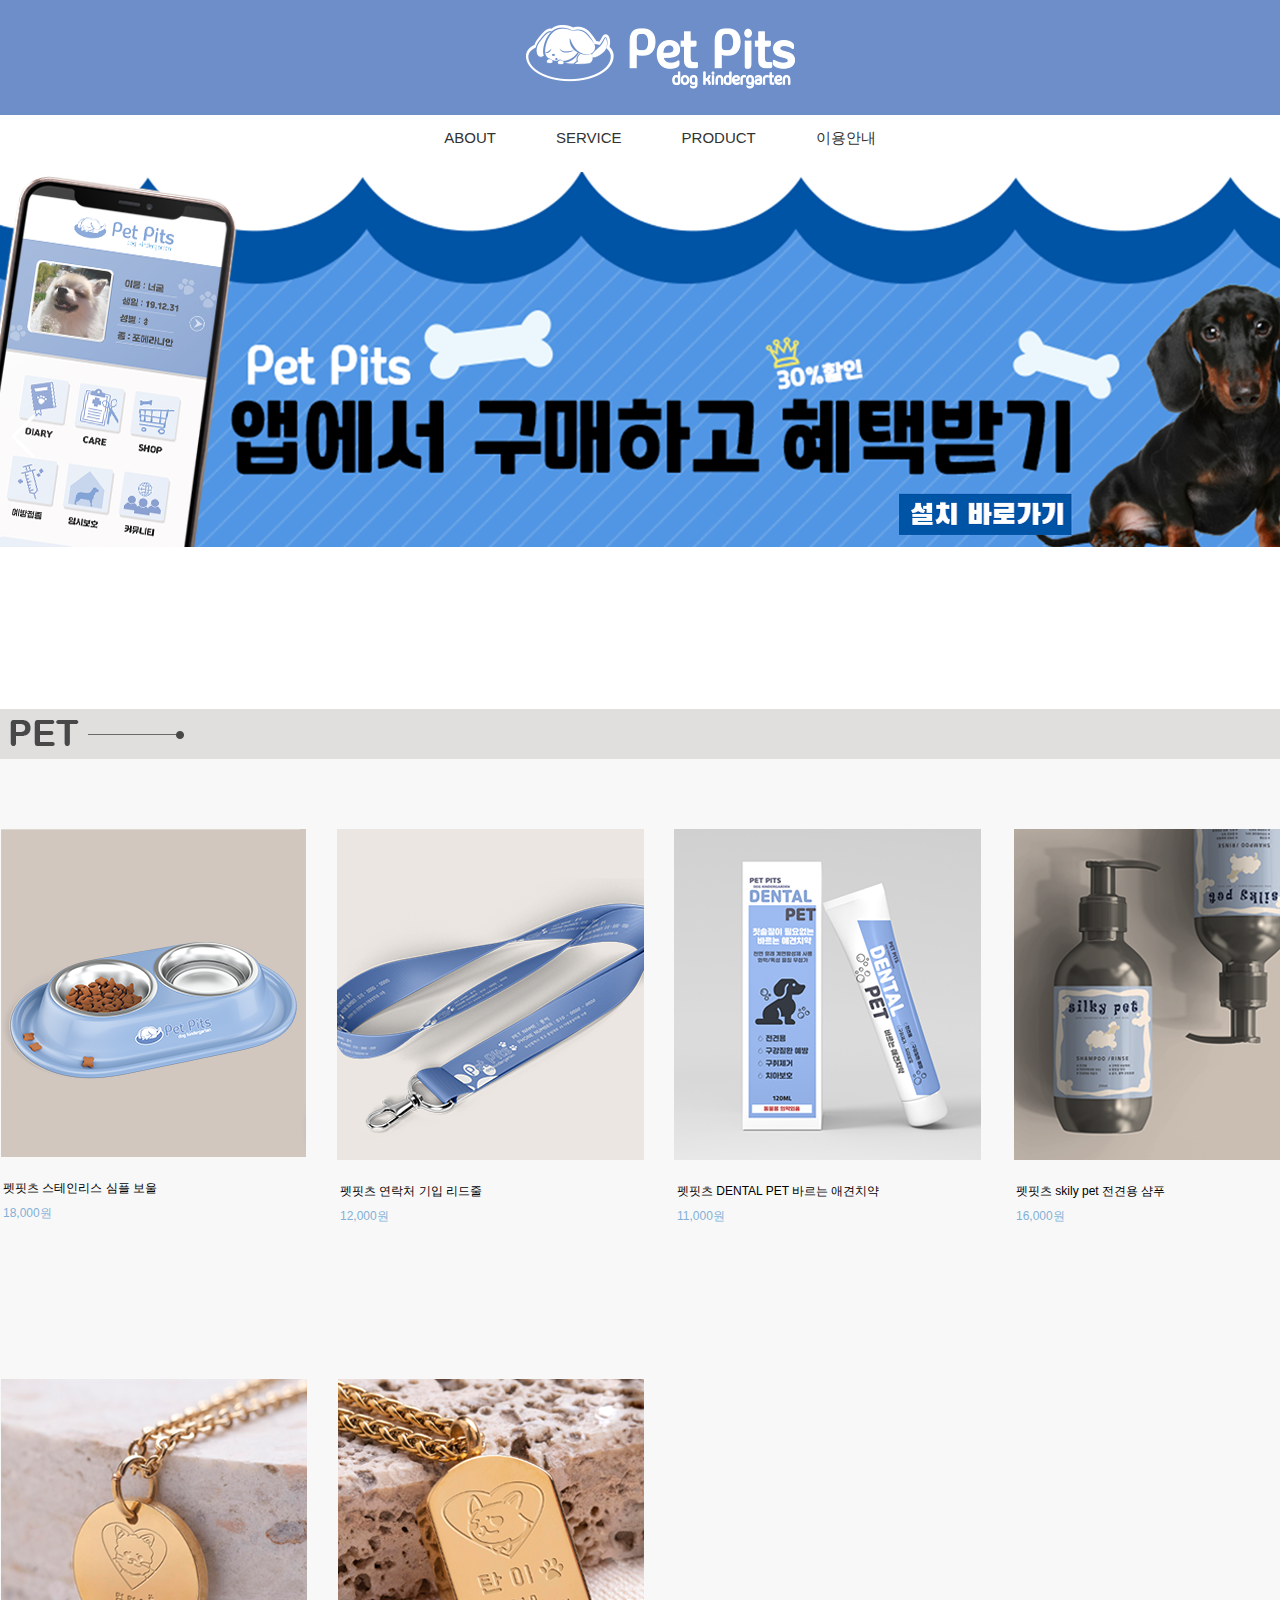
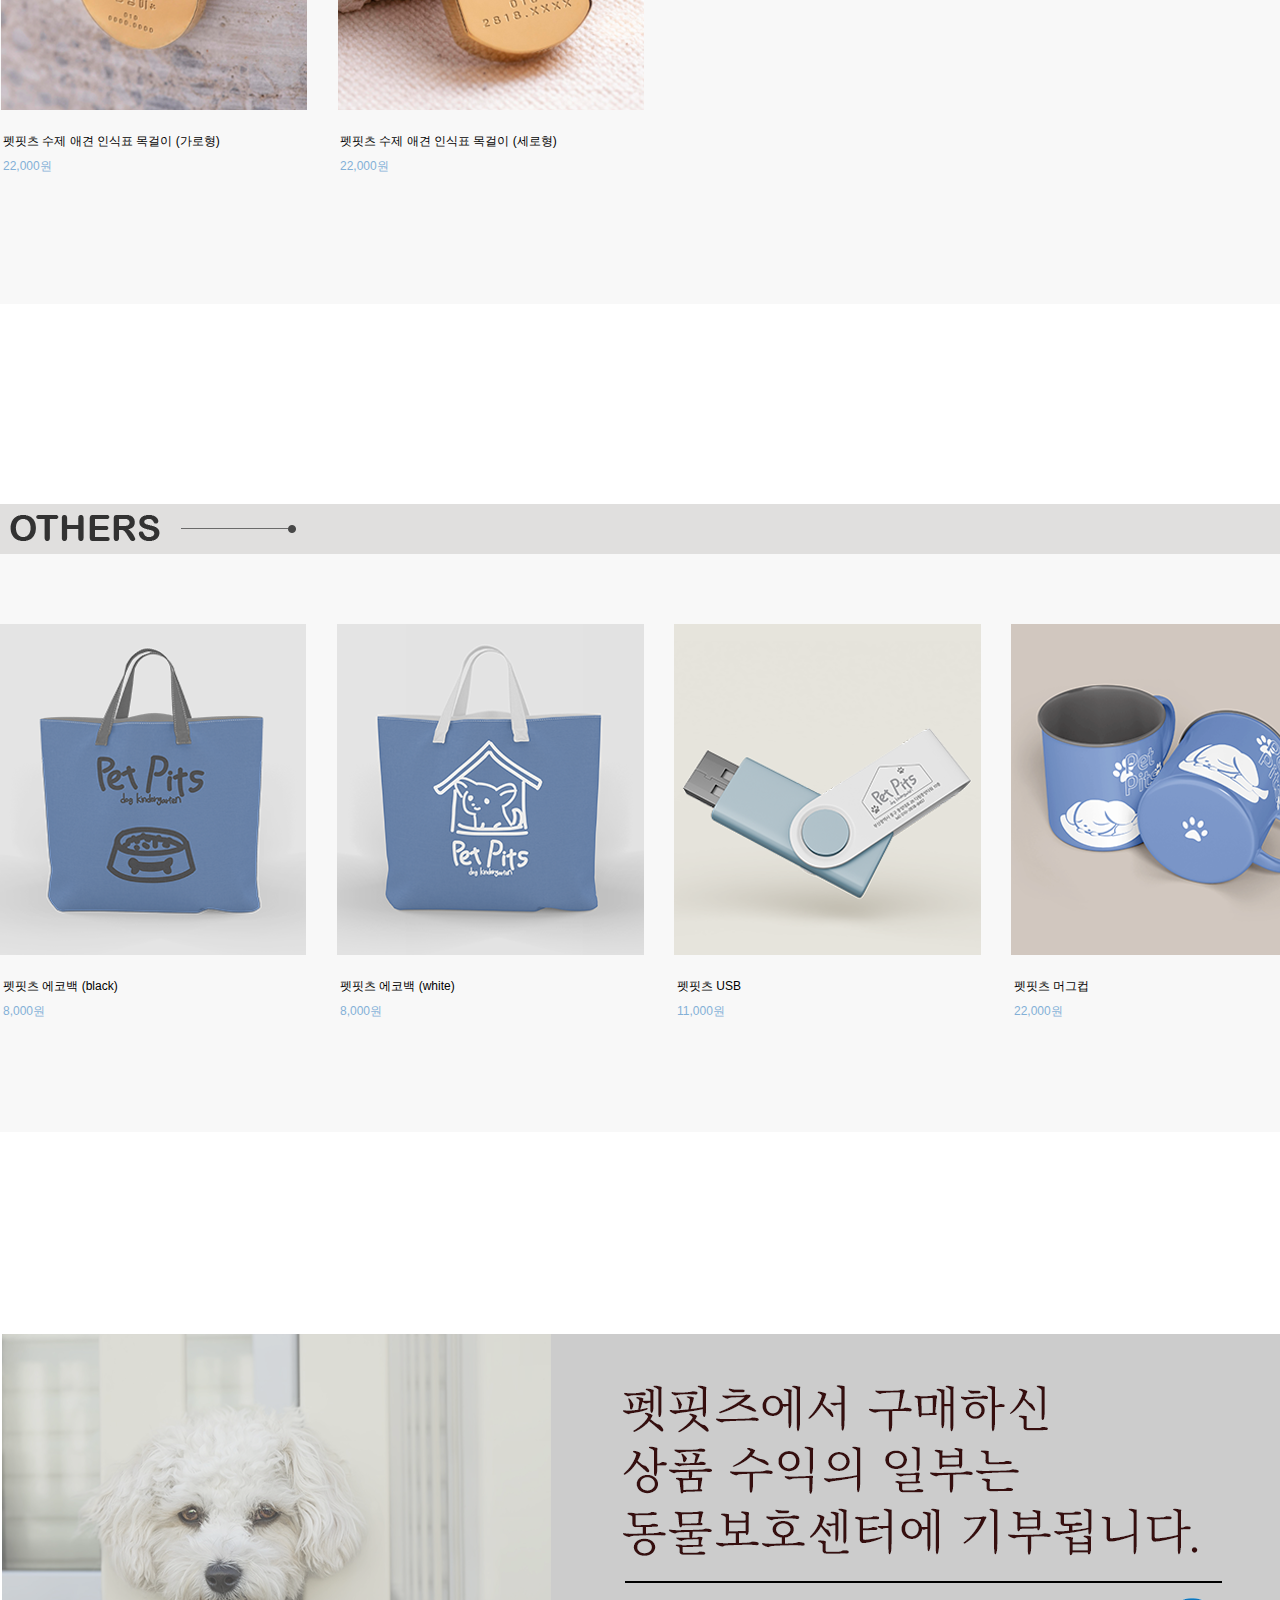
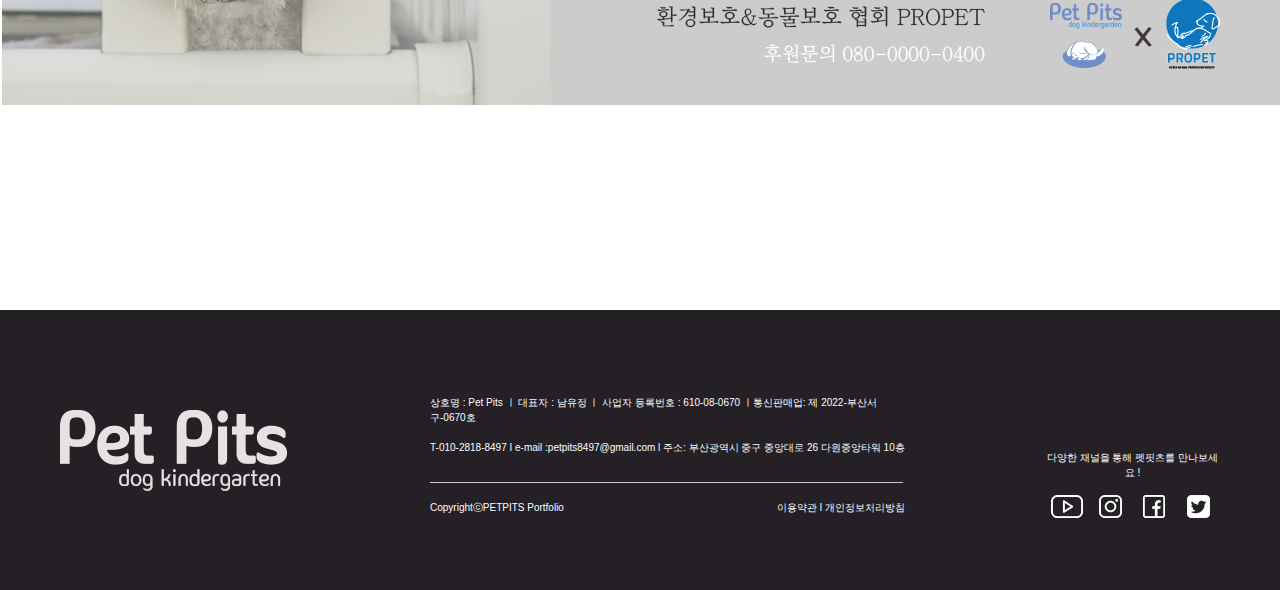
<file: index4.html>
<!DOCTYPE html>
	<head>
		<meta charset="UTF-8">
		<meta http-equiv="X-UA-Compatible" content="IE=edge">
		<meta name="viewport" content="width=1360">

		<link rel="icon" type="image/png" sizes="32x32" href="images/favicon.png">

		<link href="css/style4.css" rel="stylesheet" type="text/css">		

		<!--swiper-->

		<link href="css/slide_autoplay.css" rel="stylesheet" type="text/css">
		<link rel="stylesheet" href="css/swiper.css">

		<script src="js/jquery-3.5.1.min.js"></script>
		<script src="js/swiper.min.js"></script>
		
	</head>
<body>

<div id="header">
    <h1>
      <a href="index.html"><img src="images/logo/mainlogo.png" alt=""></a>
    </h1>
</div> <!--header 닫음-->

<div id="gnb_wrap">
  <ul id="gnb">
     <li><a href="index2.html">ABOUT</a></li>
     <li><a href="index3.html">SERVICE</a></li>
     <li><a href="index4.html">PRODUCT</a></li>
     <li><a href="index5.html">이용안내</a></li>
   </ul> <!--gnb 닫음-->
</div>


<div id="content_wrap">
	<!--배너이미지 2개 슬라이드 되도록
  <div id="banner1">
    <a href="#"><img src="images/banner/pro1.png" alt=""></a>
		<a href="#"><img src="images/banner/pro2.png" alt=""></a> 
  </div>-->

	<div id="banner">
		<!-- Swiper -->
			 <div class="swiper-container">
			 <div class="swiper-wrapper" style="max-width:100%;">
				 <div class="swiper-slide"><a href="#"><img src="images/banner/pro1.png" alt=""></a></div>
				 <div class="swiper-slide"><a href="#"><img src="images/banner/pro2.png" alt=""></a></div>
			 </div>
			 <!-- 화살표 버튼 -->
			 <div class="swiper-button-next"></div>
			 <div class="swiper-button-prev"></div>
			 <!-- 블릿 버튼 -->


			<script>
			var swiper = new Swiper('.swiper-container', {
			 autoplay: {
			 delay: 2500,//슬라이드 넘어가는 시간
			 disableOnInteraction: false,
			 },
			 loop: true,//슬라이드 무한반복
			 navigation: {//화살표 버튼
			 nextEl: '.swiper-button-next',
			 prevEl: '.swiper-button-prev',
			 },
			 pagination: {//블릿 버튼
			 el: '.swiper-pagination',
			 clickable: true,
			 },
		 });
		 </script>
 </div><!--main_banner e-->

<!--1-->
 <div id="box1">
  <div id="pet_logo">
    <img src="images/logo/ppet.png" alt="">
  </div>
	

	<div id="pro_wrap">
		<ul class="product">	
			<li><a href="javascript:return false;"><img src="images/product/01_bowl.png" alt=""></a><p class="pr">
				펫핏츠 스테인리스 심플 보울<br><span class="span1">18,000원</span>
			</p></li>
			<li><a href="javascript:return false;"><img src="images/product/02_neck.png" alt=""></a><p class="pr">
				펫핏츠 연락처 기입 리드줄 <br><span class="span1">12,000원</span>
			</p></li>
			<li><a href="javascript:return false;"><img src="images/product/03_tooth.png" alt=""></a><p class="pr">
				펫핏츠 DENTAL PET  바르는 애견치약<br><span class="span1">11,000원</span>
			</p></li>
			<li><a href="javascript:return false;"><img src="images/product/04_shampoo.png" alt=""></a><p class="pr">
				펫핏츠 skily pet 전견용 샴푸<br><span class="span1">16,000원</span>
			</p></li>
		</ul>


		<ul class="product2">	
			<li><a href="javascript:return false;"><img src="images/product/05_jw.png" alt=""></a><p class="pr">
				펫핏츠 수제 애견 인식표 목걸이 (가로형)<br><span class="span1">22,000원</span>
			</p></li>
			<li><a href="javascript:return false;"><img src="images/product/06_jr.png" alt=""></a><p class="pr">
				펫핏츠 수제 애견 인식표 목걸이 (세로형)<br><span class="span1">22,000원</span>
			</p></li>
		</ul>
	</div><!--pro_wrap닫-->
</div><!--box닫-->


<!--2-->
<div id="box1">
	<div id="others_logo">
    <img src="images/logo/others.png" alt="">
  </div>

	<div id="oth_wrap">
		<ul class="product3">	
			<li><a href="javascript:return false;"><img src="images/product/07_eco1.png" alt=""></a><p class="pr">
				펫핏츠 에코백 (black)<br><span class="span1">8,000원</span>
			</p></li>
			<li><a href="javascript:return false;"><img src="images/product/08_eco2.png" alt=""></a><p class="pr">
				펫핏츠 에코백 (white)<br><span class="span1">8,000원</span>
			</p></li>
			<li><a href="javascript:return false;"><img src="images/product/09_usb.png" alt=""></a><p class="pr">
				펫핏츠 USB<br><span class="span1">11,000원</span>
			</p></li>
			<li><a href="javascript:return false;"><img src="images/product/10_mug.png" alt=""></a><p class="pr">
				펫핏츠 머그컵<br><span class="span1">22,000원</span>
			</p></li>
		</ul>
		</div><!--oth_wrap닫음-->

</div><!--box닫-->


	<div id="banner_boho">
	<a href="javascript:return false;"><img src="images/banner/pprotect.png"></a>
	</div>

</div> <!--contentwrap닫음-->
</div>
<!--후터염-->
<div id="footer_wrap">
	<div id="footer">
		<p class="footerin">상호명 : Pet Pits ㅣ  대표자 : 남유정 ㅣ 사업자 등록번호 : 610-08-0670 ㅣ통신판매업: 제 2022-부산서구-0670호
			<br><br>T-010-2818-8497 I e-mail :petpits8497@gmail.com  l  주소: 부산광역시 중구 중앙대로 26 다원중앙타워 10층
		 	<br><br>_____________________________________________________________________________________
		 	<br><br><span class="span2">CopyrightⓒPETPITS Portfolio</span>
			 <span class="span3">이용약관  I  개인정보처리방침</span>   </p>

		<div id="icons_wrap">
			<ul class="icons">
		</p>다양한 채널을 통해 펫핏츠를 만나보세요 !</p><br>
			<li><a href="javascript:return false;"><img src="images/icon/f_ytb.png" alt=""></a></li>
			<li><a href="javascript:return false;"><img src="images/icon/f_insta.png" alt=""></a></li>
			<li><a href="javascript:return false;"><img src="images/icon/f_facebook.png" alt=""></a></li>
			<li><a href="javascript:return false;"><img src="images/icon/f_twitter.png" alt=""></a></li>
		</ul>	
		
		</div>
</div>
</div><!--후터닫-->




</body>
</html>
</file>
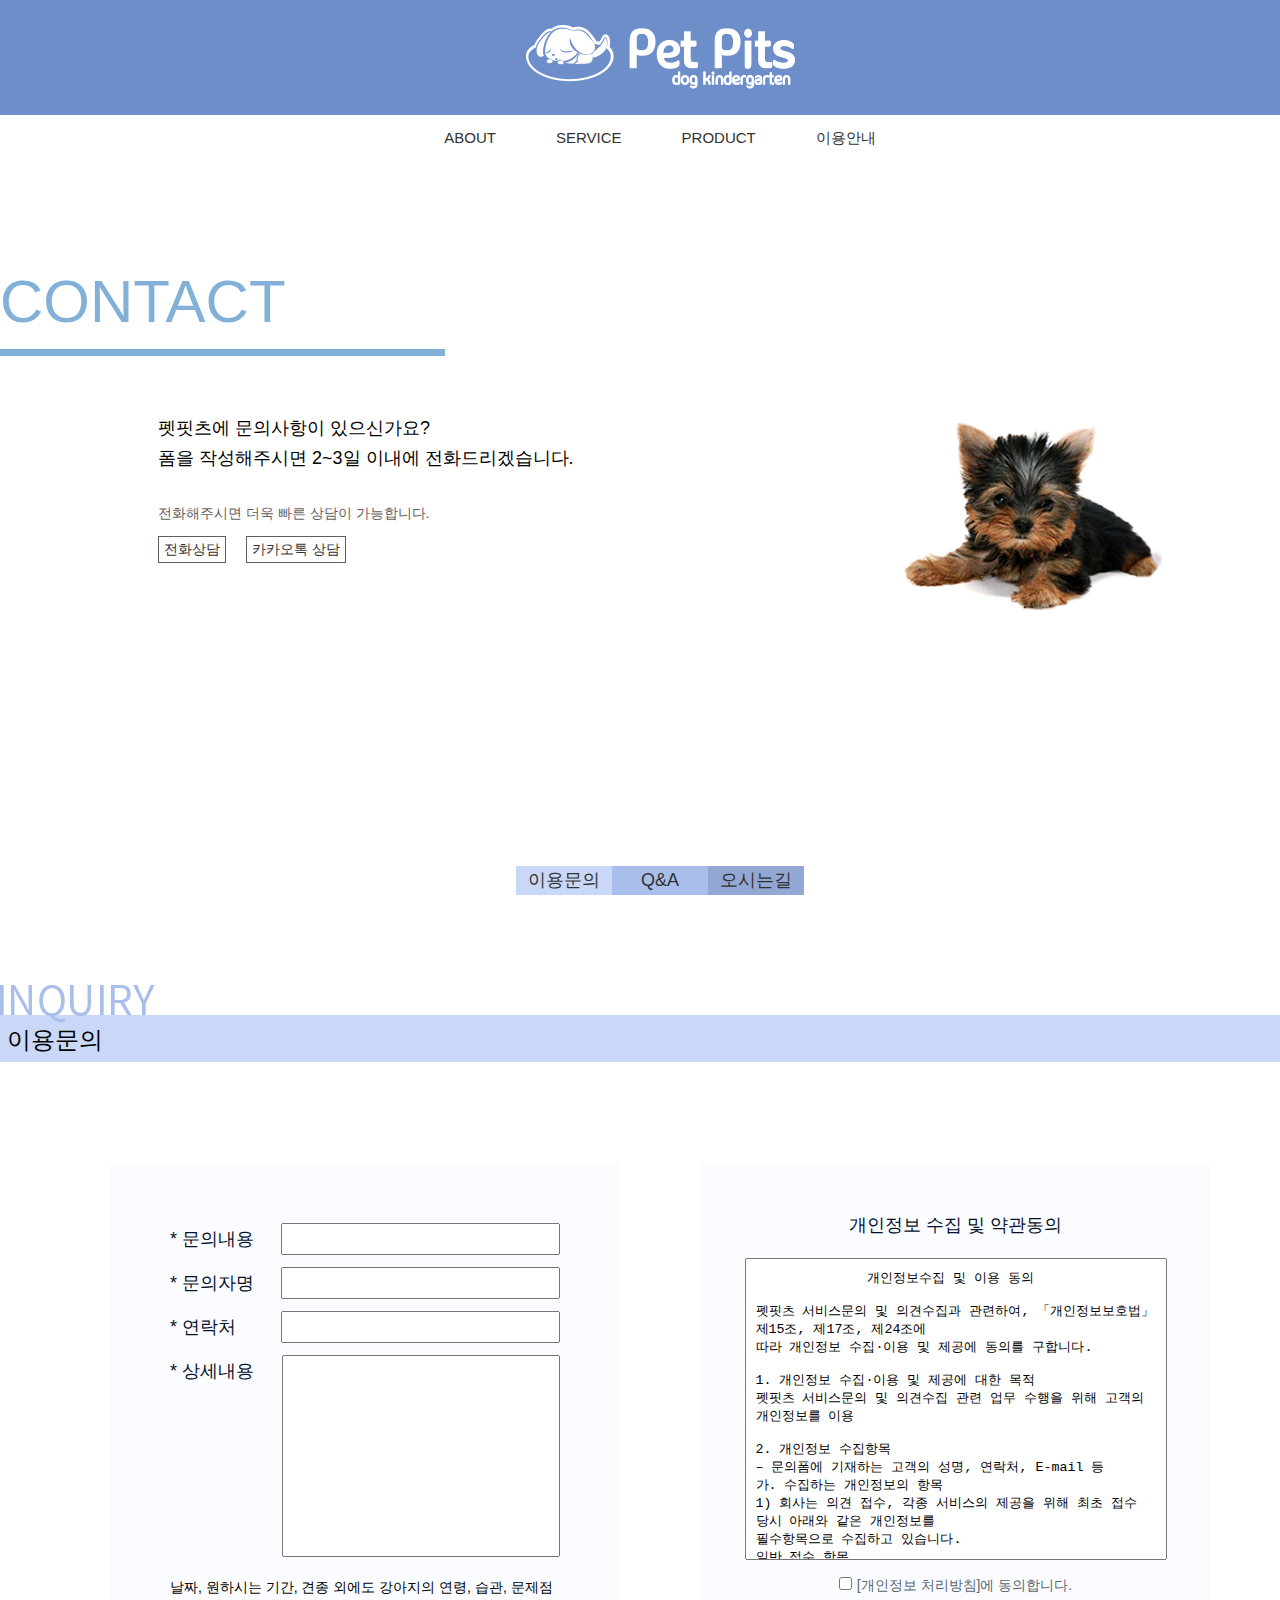
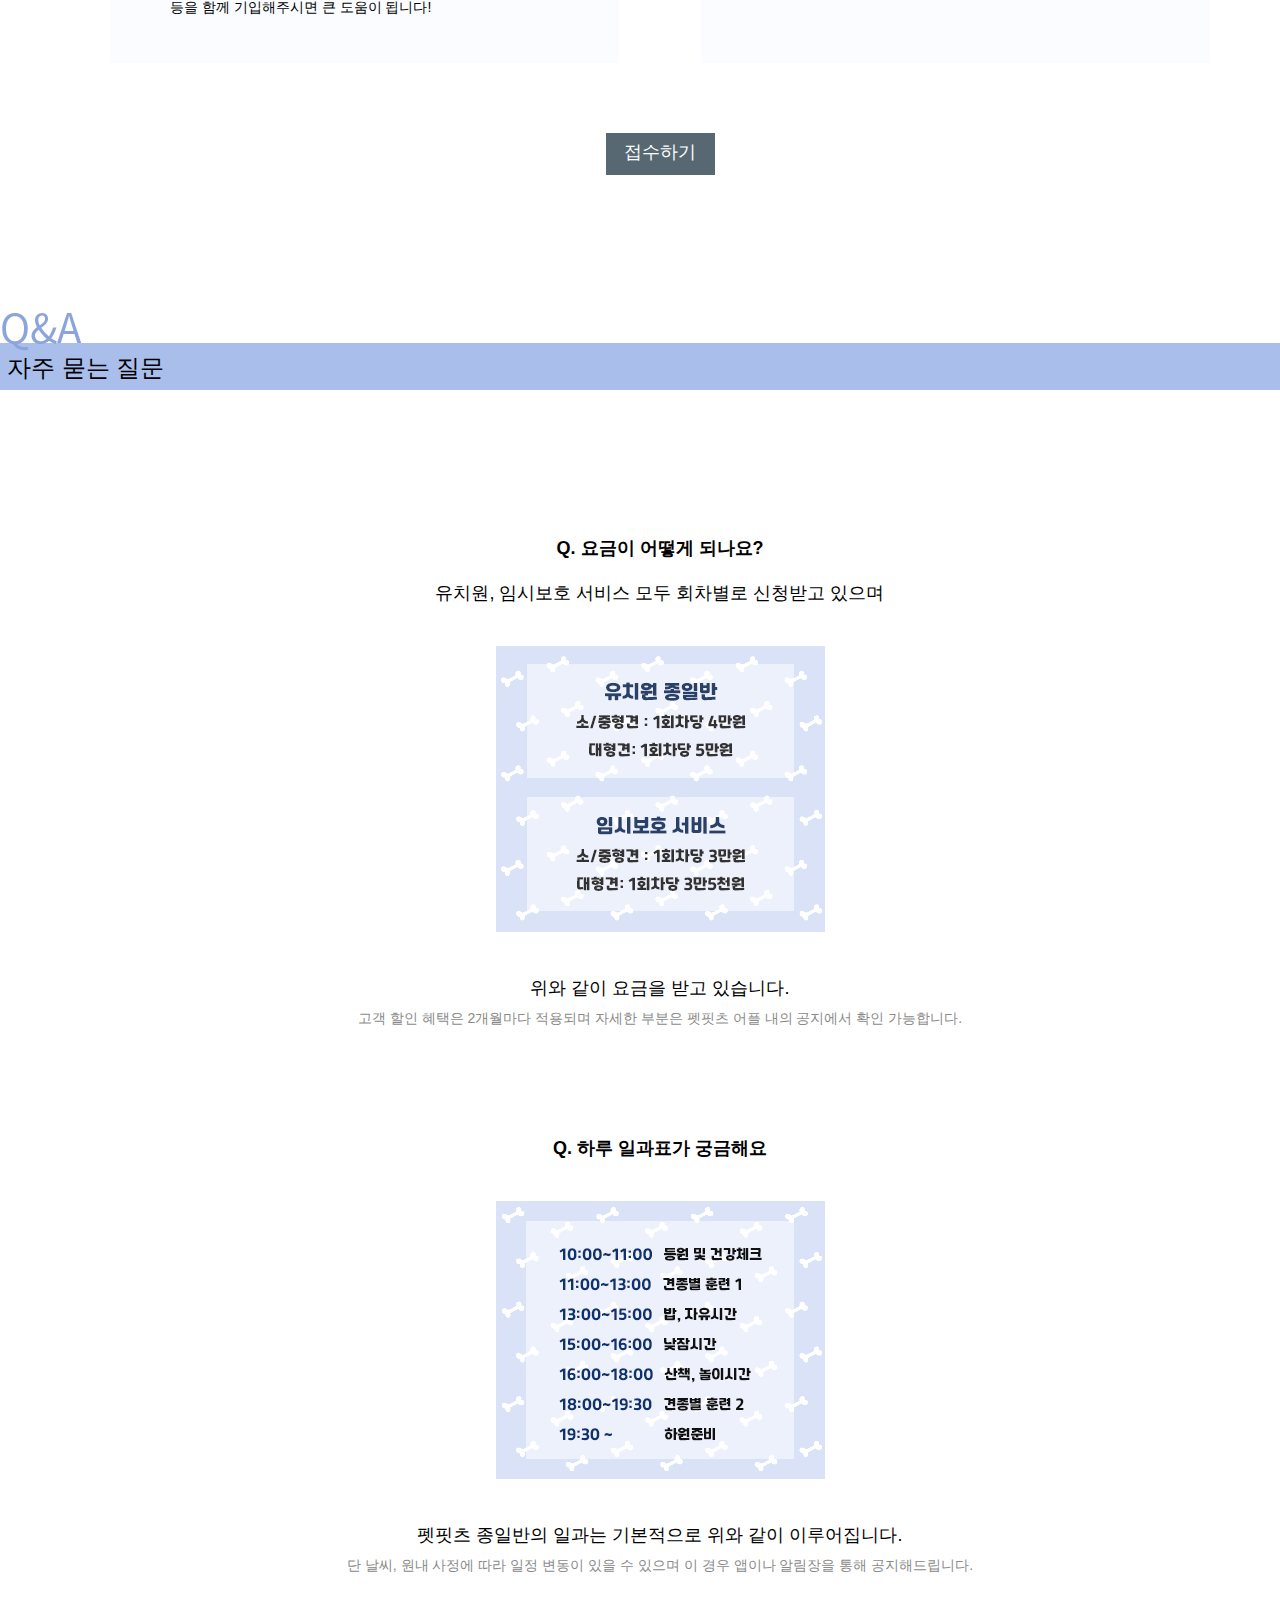
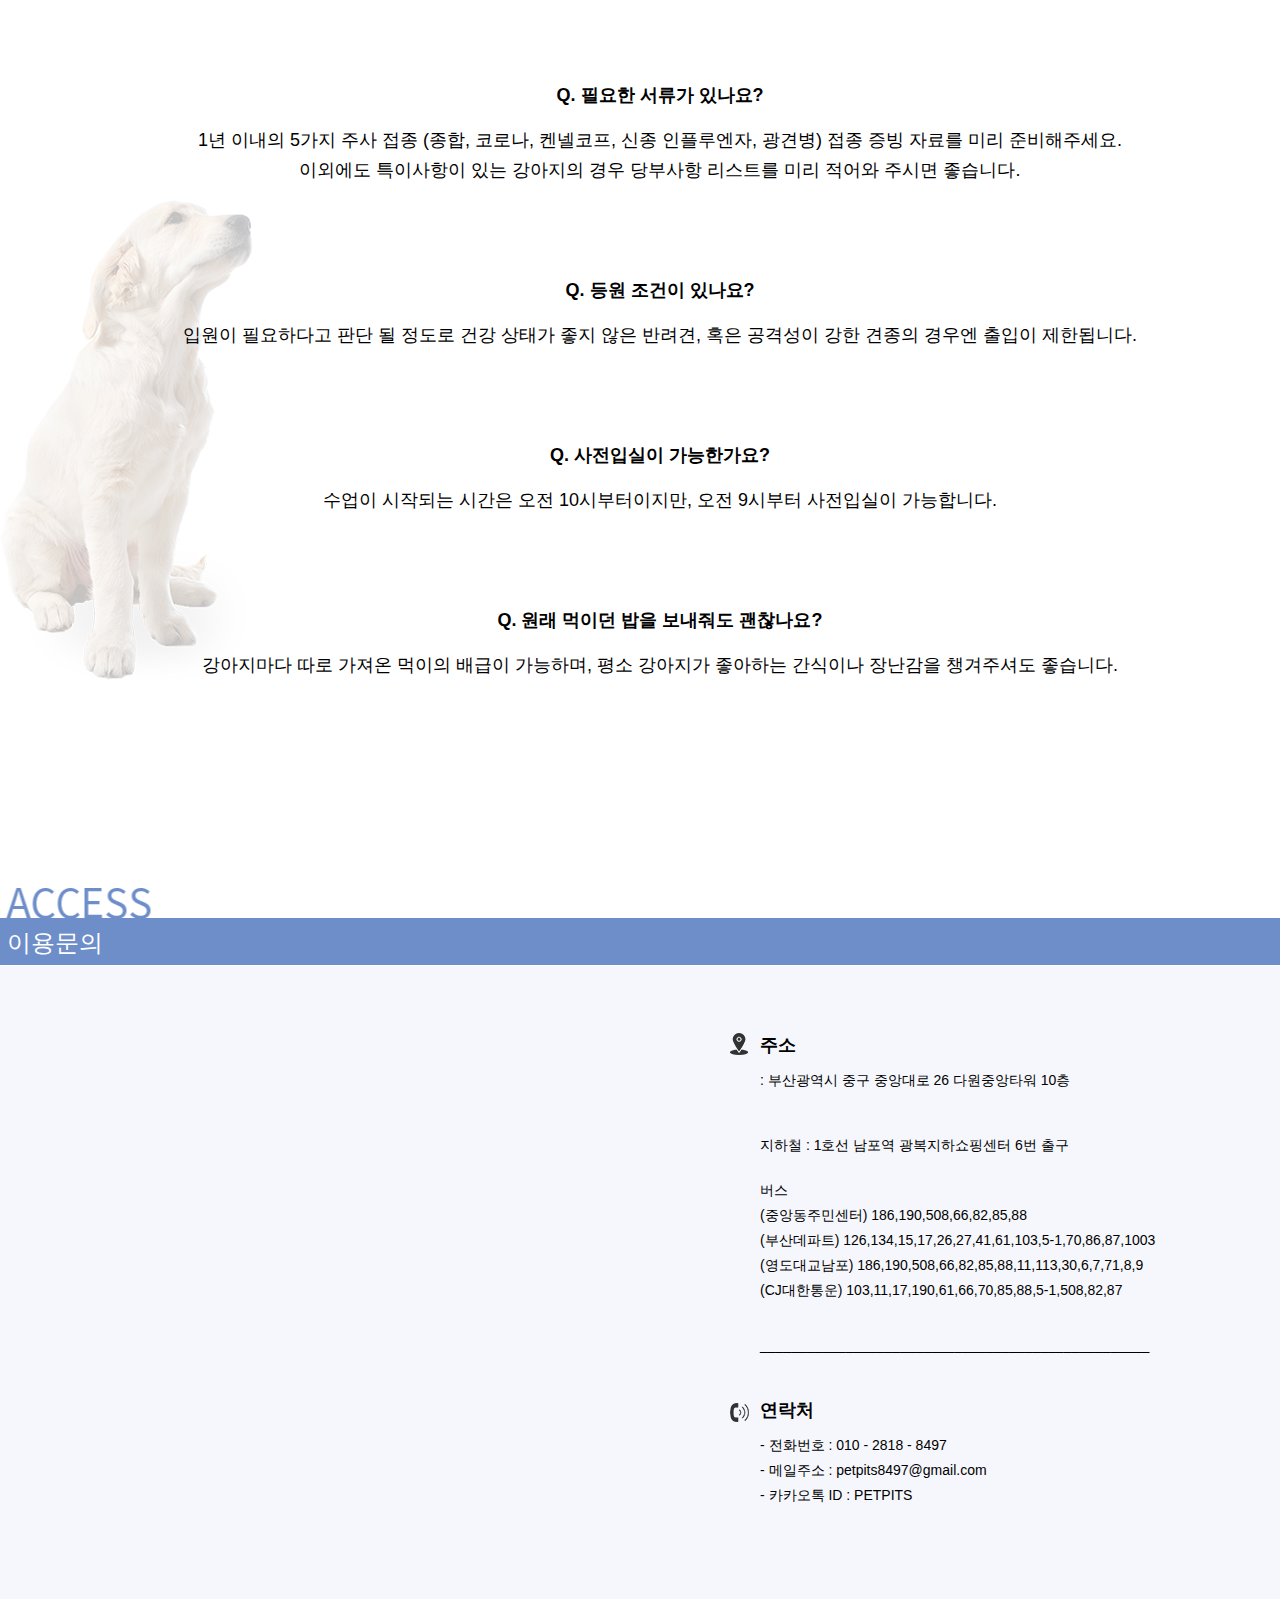
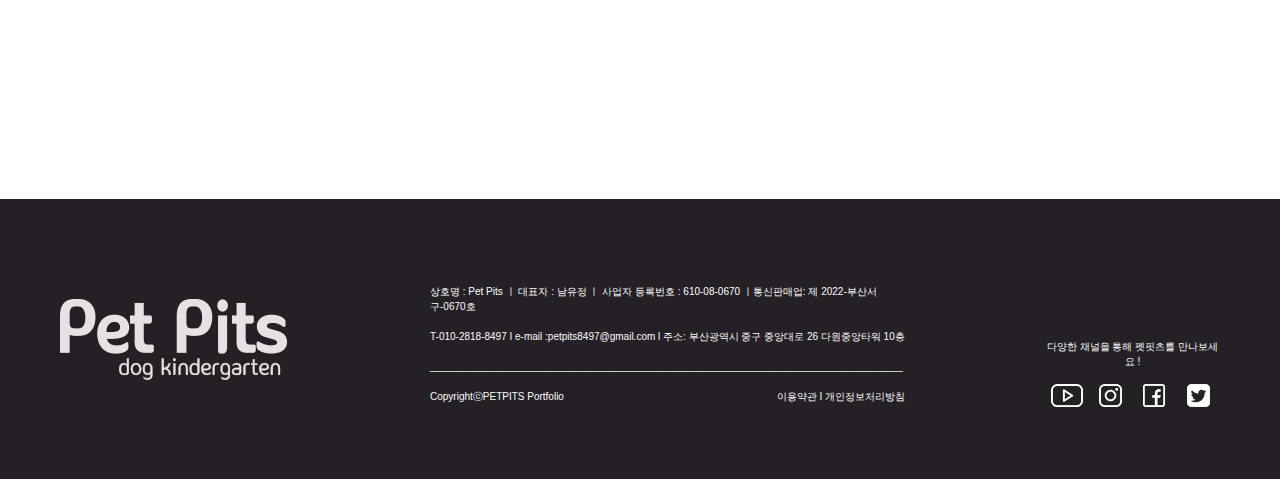
<file: index5.html>
<!DOCTYPE html>
	<head>
		<meta charset="UTF-8">
		<meta http-equiv="X-UA-Compatible" content="IE=edge">
		<meta name="viewport" content="width=1360">

		<link rel="icon" type="image/png" sizes="32x32" href="images/favicon.png">

		<link href="css/style5.css" rel="stylesheet" type="text/css">		
	
	</head>
<body>

<div id="header">
    <h1>
      <a href="index.html"><img src="images/logo/mainlogo.png" alt=""></a>
    </h1>
</div> <!--header 닫음-->

<div id="gnb_wrap">
  <ul id="gnb">
     <li><a href="index2.html">ABOUT</a></li>
     <li><a href="index3.html">SERVICE</a></li>
     <li><a href="index4.html">PRODUCT</a></li>
     <li><a href="index5.html">이용안내</a></li>
   </ul> <!--gnb 닫음-->
</div>


<div id="content_wrap">
  
  <div class="contact">
    <p>CONTACT</p>
  </div>

  <div id="callwrap">

    <div class="call">
      <p class="callimg"></p>
      <p class="sp0">펫핏츠에 문의사항이 있으신가요?</p><br><br>
      <p class="sp0">폼을 작성해주시면  2~3일 이내에 전화드리겠습니다.</p>
   </div>

  <div id="call2">전화해주시면 더욱 빠른 상담이 가능합니다.<br></br>
    <p class="sp1"><a href="javascript:return false;">전화상담</a></p>
    <p class="sp2"><a href="javascript:return false;">카카오톡 상담</a></p>
  </div>    
<div class="imgbox">
</div>

  </div><!--callwrap닫-->



  <div id="three_menu">
  <ul class="th">
   <li><a href="index5.html#inq">이용문의</a></li>
   <li><a href="index5.html#qna">Q&A</a></li>
   <li><a href="index5.html#inm">오시는길</a></li>
  </ul>
  </div>

<div id="inq_wrap"><!--1-->
  <div id="inq">
    <p class="side">이용문의</p>
  </div>

  <div id="box_wrap">

<div class="box1">
      <form>
        <p class="s1"><span>* 문의내용 </span><input type="text" ></p>
        <p class="s1"><span>* 문의자명 </span><input type="text"></p>
        <p class="s1"><span>* 연락처 </span> <input type="text"></p>
        <p class="s1"><span>* 상세내용 </span> <textarea rows="10"></textarea></p></p>
        <p class="sm">날짜, 원하시는 기간, 견종 외에도 강아지의 연령, 습관,
          문제점 등을 함께 기입해주시면 큰 도움이 됩니다!</p>
          
    </div>

    <div class="box2">
      <form>
        <p class="sm2">개인정보 수집 및 약관동의</p>
        <p class="gain"><textarea>
              개인정보수집 및 이용 동의

펫핏츠 서비스문의 및 의견수집과 관련하여, 「개인정보보호법」제15조, 제17조, 제24조에
따라 개인정보 수집·이용 및 제공에 동의를 구합니다.

1. 개인정보 수집·이용 및 제공에 대한 목적
펫핏츠 서비스문의 및 의견수집 관련 업무 수행을 위해 고객의 개인정보를 이용

2. 개인정보 수집항목
– 문의폼에 기재하는 고객의 성명, 연락처, E-mail 등
가. 수집하는 개인정보의 항목
1) 회사는 의견 접수, 각종 서비스의 제공을 위해 최초 접수 당시 아래와 같은 개인정보를 
필수항목으로 수집하고 있습니다.
일반 접수 항목
– 신원 정보: 성명, 이메일 주소, 휴대폰번호 등
(2) 서비스 이용과정이나 사업처리 과정에서 해당 이용자에 한해 아래와 같은 정보들이 
자동으로 생성되어 수집될 수 있습니다
온라인 접수 서비스
– IP Address, 쿠키, 방문 일시, 서비스 이용 기록, 불량 이용 기록
나. 개인정보 수집방법
회사는 다음과 같은 방법으로 개인정보를 수집합니다.
– 펫핏츠 홈페이지 서비스, 전화, contact 페이지, 이메일, 카카오톡

3. 개인정보의 보유 및 이용, 제공기간
– 본 동의서가 작성된 때로부터 접수기간, 접수정보 보유기간 5년까지
– 본 동의서가 작성된 때로부터 처리 및 보유기간 5년 경과까지

4. 동의 거부권 및 거부에 따른 불이익
– 개인정보를 수집․이용에 대한 동의를 거부할 수 있음
        </textarea></p>
        <p><br><input type="checkbox"> <span class="small1">[개인정보 처리방침]에 동의합니다.</span>
        <p>
    </div>
 
  </div>

  <div class="button"><a href="javascript:return false;"><p>접수하기</p></a></div>

</div><!--inq_wrap닫-->



<div id="qna_wrap"><!--2-->
  <div id="qna">
    <p class="side">자주 묻는 질문</p>
  </div>

  <div class="qnaside">
    <p><span class="bold">Q. 요금이 어떻게 되나요?</p></span>
    <br><br><p>유치원, 임시보호 서비스 모두 회차별로 신청받고 있으며</p>
    <img src="images/image/card1.png" alt="card">
  </div> 

  <div class="qnaside2">
   <p>위와 같이 요금을 받고 있습니다.</p>
    <p><span class="small">고객 할인 혜택은 2개월마다 적용되며 자세한 부분은 펫핏츠 어플 내의 공지에서 확인 가능합니다.</span></p>
  </div>
  
  <div class="qnaside">
    <p><span class="bold">Q. 하루 일과표가 궁금해요</p></span>
    <img src="images/image/card2.png" alt="card">
  </div> 

  <div class="qnaside2">
    <p>펫핏츠 종일반의 일과는 기본적으로 위와 같이 이루어집니다.</p>
     <p><span class="small">단 날씨, 원내 사정에 따라 일정 변동이 있을 수 있으며 이 경우 앱이나 알림장을 통해 공지해드립니다. 
    </span></p>
   </div>



   <div class="asked">
    <p><span class="bold">Q. 필요한 서류가 있나요?</p></span>
    <p class="ask">1년 이내의 5가지 주사 접종 (종합, 코로나, 켄넬코프, 신종 인플루엔자, 광견병) 접종 증빙 자료를 미리 준비해주세요.</p>
    <p>이외에도 특이사항이 있는 강아지의 경우 당부사항 리스트를 미리 적어와 주시면 좋습니다.</p>
  </div> 

  <div class="asked">
    <p><span class="bold">Q. 등원 조건이 있나요?</p></span>
    <p class="ask">입원이 필요하다고 판단 될 정도로 건강 상태가 좋지 않은 반려견, 혹은 공격성이 강한 견종의 경우엔 출입이 제한됩니다.</p>
  </div> 

  <div class="asked">
    <p><span class="bold">Q. 사전입실이 가능한가요?</p></span>
    <p class="ask">수업이 시작되는 시간은 오전 10시부터이지만, 오전 9시부터 사전입실이 가능합니다.</p>
  </div> 


  <div class="asked">
    <p><span class="bold">Q. 원래 먹이던 밥을 보내줘도 괜찮나요?</p></span>
    <p class="ask">강아지마다 따로 가져온 먹이의 배급이 가능하며, 평소 강아지가 좋아하는 간식이나 장난감을 챙겨주셔도 좋습니다.</p>
  </div> 


 </div><!--qna_wrap닫-->
</div><!--contentwrap닫-->


<div id="map_top"><!--3-->
  <div id="inm">
    <p class="side2">이용문의</p>
  </div>
</div>

  <div id="map_wrap">
    <div class="map">
      <iframe src="https://www.google.com/maps/embed?pb=!1m23!1m12!1m3!1d13056.945342146222!2d129.02815199133866!3d35.10080906318675!2m3!1f0!2f0!3f0!3m2!1i1024!2i768!4f13.1!4m8!3e6!4m0!4m5!1s0x3568e90af8798c73%3A0x4e3015aa23966ba!2z64KY656Y65SU7J6Q7J247ZWZ7JuQ!3m2!1d35.0998661!2d129.0369073!5e0!3m2!1sko!2skr!4v1645580579466!5m2!1sko!2skr" width="590" height="530" style="border:0;" allowfullscreen="" loading="lazy"></iframe>
    </div>

    <div class="text_wrap">
      <div class="text">
        <p>주소</p>
        <p> : 부산광역시 중구 중앙대로 26 다원중앙타워 10층</p>
        <p>지하철 : 1호선 남포역 광복지하쇼핑센터 6번 출구</p>
        <p>버스</p>
        <p>(중앙동주민센터) 186,190,508,66,82,85,88</p>
        <p>(부산데파트) 126,134,15,17,26,27,41,61,103,5-1,70,86,87,1003</p>
        <p>(영도대교남포) 186,190,508,66,82,85,88,11,113,30,6,7,71,8,9</p>
        <p>(CJ대한통운) 103,11,17,190,61,66,70,85,88,5-1,508,82,87</p>
        <p class="line">__________________________________________________</p>
      </div>
      <div class="text2_wrap">
      <div class="text2">
        <p>연락처</p>
        <p>- 전화번호 : 010 - 2818 - 8497</p>
        <p>- 메일주소 : petpits8497@gmail.com</p>
        <p>- 카카오톡 ID : PETPITS</p>
      </div>
      </div>
    </div>

  </div>

<!--후터염-->
<div id="footer_wrap">
	<div id="footer">
		<p class="footerin">상호명 : Pet Pits ㅣ  대표자 : 남유정 ㅣ 사업자 등록번호 : 610-08-0670 ㅣ통신판매업: 제 2022-부산서구-0670호
			<br><br>T-010-2818-8497 I e-mail :petpits8497@gmail.com  l  주소: 부산광역시 중구 중앙대로 26 다원중앙타워 10층
		 	<br><br>_____________________________________________________________________________________
		 	<br><br><span class="span2">CopyrightⓒPETPITS Portfolio</span>
			 <span class="span3">이용약관  I  개인정보처리방침</span>   </p>

		<div id="icons_wrap">
			<ul class="icons">
		</p>다양한 채널을 통해 펫핏츠를 만나보세요 !</p><br>
			<li><a href="javascript:return false;"><img src="images/icon/f_ytb.png" alt=""></a></li>
			<li><a href="javascript:return false;"><img src="images/icon/f_insta.png" alt=""></a></li>
			<li><a href="javascript:return false;"><img src="images/icon/f_facebook.png" alt=""></a></li>
			<li><a href="javascript:return false;"><img src="images/icon/f_twitter.png" alt=""></a></li>
		</ul>	
		
		</div>
</div>
</div><!--후터닫-->






</body>
</html>
</file>
<file: css/style4.css>
*{margin:0;padding:0;}
a{text-decoration:none;color:#000;}
ul,ol{list-style:none;}
body{
font-family: 'Noto Sans KR', sans-serif;
	font-size:12px;
	line-height:15px;
	min-width: 1320px;
}
/*header*/

#header{

	margin:auto;
	height: 115px;
	background:#6e8ec9;
	text-align: center;
}

#header h1{
	padding-top: 25px;
	
}

#gnb_wrap{
	text-align: center;

}

#gnb{
	height: 45px;
	display: inline-block;

	
}

#gnb li{
	padding-top: 15px;
	float: left;

}

#gnb li a{
	display: block;
	font-size: 15px;
	padding: 0 30px;
	color: #323232;
}

#gnb li a:hover{
	color: #aab5ca;
}

/*헤더끝*/


/*전체감쌈*/
#content_wrap{
  width: 1320px;
  margin: 0 auto;
  text-align: center;
}

#banner1{
  padding-bottom: 175px;
	width: 1320px;
	height: 300px;
	margin: 0 auto;
	position: relative;
	overflow: hidden;
}




/*1*/
#pet_logo{
 background-color: #e0dfde; 
 width: 1320px;
 height: 50px;
}

#pet_logo img{
  float: left;
  padding-top: 11px;
	padding-left: 10px;

}

#pro_wrap{
  background-color:#f8f8f8;
  height: 1035px;
  width: 1320px;
	margin: 0 auto;
	padding-bottom: 110px;
	text-align: center;
}


.product{
	width:1320px;
	padding-top: 70px;
	height: 550px;
}

.product li{
  width: 307px;
	float: left;
  height: 382px;
  text-align: center;
	margin-right: 30px;
}

.product li:nth-child(4){
margin-right: 0px;
float: right;
}
.product li p{
  text-align: left;
 }


.span1{
    color: #83b0d7;
    display: block;/*수정추가*/
    margin-top : 10px;
  }
  

  
.product li a{
	padding-top: 20px;
	
		}


.product2 li{
		width: 307px;
		float: left;
		height: 382px;
		text-align: center;
		margin-right: 30px;
		}

.product2 li p{
text-align: left;
		 }		

#box1{
	padding-bottom: 200px;
}

.product p{
	padding-top: 20px;
}

.product2 p{
	padding-top: 20px;
}

.product3 p{
	padding-top: 20px;
}

/*2*/
		#others_logo {
			background-color: #e0dfde; 
			width: 1320px;
			height: 50px;
		 }

		 #others_logo img{
			float: left;
			padding-top: 11px;
			padding-left: 10px;
		}

#oth_wrap{
		background-color:#f8f8f8;
		height: 578px;
		width: 1320px;
		margin: 0 auto;
		text-align: center;
	}

	.product3{
		width:1320px;
		padding-top: 70px;
	}

.product3 li{
  width: 307px;
	float: left;
  height: 382px;
  text-align: left;
	margin-right: 30px;
  }


.product3 li:nth-child(4){
margin-right: 0px;
}
  

.pr{
	padding-left: 3px;
}
		 
#banner_boho{
	padding-bottom: 200px;
}	

/*footer*/
#footer_wrap{
	margin:0 auto;
	width: 100%;
	height: 280px;
	background-color: #242025;
	color: #fdfdfd;
	font-size: 10px;
	}
	
	#footer{
	width: 1320px;
	height: 280px;
	margin: 0 auto;
	background-image:url(../images/logo/footerlogo.png);
	background-repeat: no-repeat;
	background-position: left 60px center;
	}
	
	.footerin{
	padding-top: 85px;
	width: 475px;
	float: left;
	margin-left: 430px;
	}
	
	.span2{
		float: left;
	}
	
	.span3{
	float: right;
	}
	
	
	#icons_wrap{
	
		width: 175px;
		height: 60px;
		float: right;
		padding-top: 140px ;
		padding-right: 100px;
		text-align: center;
	
	}
	
	
	.icons{
		text-align: center;
		width: 175px;
	}
	
	.icons li{
		
		float: left;
		width: 25%;
		height: 30px;
		margin: 0 auto;
		
	}
</file>
<file: css/style5.css>
*{margin:0;padding:0;}
a{text-decoration:none;color:#323232;}
ul,ol{list-style:none;}
body{
font-family: 'Noto Sans KR', sans-serif;
	font-size:12px;
	line-height:15px;
	min-width: 1320px;
}
/*header*/

#header{

	margin:auto;
	height: 115px;
	background:#6e8ec9;
	text-align: center;
}

#header h1{
	padding-top: 25px;
	
}

#gnb_wrap{
	text-align: center;

}

#gnb{
	height: 45px;
	display: inline-block;

	
}

#gnb li{
	padding-top: 15px;
	float: left;

}

#gnb li a{
	display: block;
	font-size: 15px;
	padding: 0 30px;
	color: #323232;
}

#gnb li a:hover{
	color: #aab5ca;
}

/*헤더끝*/


/*전체감쌈*/
#content_wrap{
  width: 1320px;
  margin: 0 auto;
  text-align: center;
  padding-top: 130px;
}


.contact{
	text-align: left;
	font-size: 60px;
	color: #83b0d7;
	border-bottom: #83b0d7;
	width: 445px;
	height: 55px;
	border-bottom: 7px solid #83b0d7;
	margin-bottom: 65px;
}


#callwrap{
	width:1004px;
	height: 190px;
	margin: 0 auto;
	margin-bottom: 250px;
}

#call{
	width: 1000px;
	height: 300px;
}

.callimg{
	background-image: url(../images/image/seatdog.png);
	background-position: right top;
	background-repeat: no-repeat;
	width: 258px;
	height: 239px;
	float: right;
}

.sp0{
	float: left;
	font-size: 18px;
	width: 500px;
	text-align: left;
}


#call2{
	margin-top: 40px;
	font-size: 14px;
	float: left;
	color: #645e64;
}


#call2 p{
	float: left;
}

.sp1{
	border: 1px solid #645e64;
	padding: 5px;
	margin-right: 20px;
}

.sp2{
	border: 1px solid #645e64;
	padding: 5px;
}

.sp1 a:hover{
color: #6e8ec9;
}

.sp2 a:hover{
	color: rgb(54, 9, 48);
	}

.sp1:hover{
	border: 1px solid #ffffff;
	padding: 5px;
	
	background-color: #d9e5f0;
}

.sp2:hover{
	border: 1px solid #ffffff;
	padding: 5px;
	
	background-color: #FFEB34;
}

.box{
	padding-top: 20px;
}


#three_menu{
  text-align: center;
  width: 288px;
  height: 24px;
  margin: 0 auto;
	padding-bottom: 100px;
}


.th li:nth-child(1) a{
  background-color: #cad8f7;
}

.th li:nth-child(2) a{
  background-color: #aabeeb;
}

.th li:nth-child(3) a{
  background-color: #93a7d5;
}

.th li{

  padding-top: 5px;
  float: left;
  width: 96px;
  font-size: 18px;

}

.th li a{
display: block;
padding: 7px 0 7px 0;
}

#inq{

	background-image: url(../images/banner/inq.png);
	background-position: center;
	background-repeat: no-repeat;
	height: 78px;
	margin-bottom: 100px;

}

.side{
	padding-top: 47px;
	padding-left: 7px;
	font-size: 24px;
	text-align: left;
}

/*폼*/
#box_wrap{
	width: 1100px;
	height: 500px;
	margin: 0 auto;
	margin-bottom: 70px;
}


.form input[type="button"]{/*input속성값꾸미기*/
	cursor: pointer;/*a태그사용한것처럼 
	마우스 커서에 손모양이 보이게 설정한다.*/
}

.box1{
float: left;
width:509px;
height:500px;
background-color: #fbfcff;
}

.box2{
	float: right;
	width:509px;
	height:500px;
	background-color: #fbfcff;
	}

.box2 textarea{
	padding: 10px;
	width: 400px;
	height: 280px;
	box-sizing: boredr-box;
	resize: none;
	}
	
.sm2{
	padding-bottom: 15px;
}	
	.box1 p.s1{
		color: #04102b;
		font-size: 18px;
		overflow: hidden;
	}

	.box2 p{
		color: #04102b;
		font-size: 18px;
	
	}

.box2 form{
	text-align: left;
}

.small1{
	font-size: 14px;
	color: #586873;
}

.box1 form{
	width: 390px;
	text-align: left;
	padding-left: 60px;
	padding-top: 60px;
}

.box1 form input{
display: block;
width: 275px;
height: 18px;
float: right;
padding-bottom: 10px;
}

.box1 form p span{
	margin-top: 9px;
	display: block;
	width: 90px;
	padding-bottom: 20px;
	float: left;
}


.box1 form textarea{
	float: right;
	width: 276px;
	height: 200px;
	display: block;
	resize: none;
}

.gain{
	font-size: 10px;
	padding-top: 10px;
}
	

#inq_wrap{
	padding-bottom: 138px;
	font-size: 18px;
}

.button{
	height: 42px;
	width: 109px;
	background-color: #586873;
	margin: 0 auto;

}

.button p{
	text-align: center;
	font-size: 18px;
	padding-top: 12px;
	color: #ffffff;
}

.sm{
	font-size: 14px;
	clear: both;
	line-height: 20px;
	padding-top: 20px;

}

.sm2{
	font-size: 14px;
	display: block;
	margin-top: 55px;
}

#qna_wrap{
background-image: url(../images/image/dogup.png);
background-repeat: no-repeat;
background-position: bottom 90px left;
}

#qna{

	background-image: url(../images/banner/qna.png);
	background-position: center;
	background-repeat: no-repeat;
	height: 78px;
	margin-bottom: 150px;
}




.qnaside p{
	font-size: 18px;
}

.qnaside2 p{
	font-size: 18px;
	padding-bottom: 15px;
}

.qnaside img{
padding: 45px;
}

.bold{
	font-weight: bold;
}


.small{
	display: block;
	font-size: 14px;
	color: #8a8a8a;
	padding-bottom: 100px;
}

.ask{
	padding-top: 15px;
}
.asked{
padding-bottom: 90px;
}
.asked p{
	font-size: 18px;
	padding-bottom: 15px;
}


/*지도*/
#map_top{
	width: 1320px;
	margin: 0 auto;
	background-image: url(../images/banner/map.png);
	background-position: center;
	background-repeat: no-repeat;
	height: 78px;
	margin-top: 110px;
	

}


.side2{
	padding-top: 47px;
	padding-left: 7px;
	font-size: 24px;
	text-align: left;
	color: rgb(255, 255, 255);
}

#map_wrap{
	width: 1320px;
	height: 633px;
	background-color: #f6f7fc;
	margin: 0 auto;
	margin-bottom: 200px;
}

.map{
	width: 133px;
	height: 135;
	margin: 50px;
	float: left ;
}

.text_wrap{
	width: 600px;
	height: 500px;

	float: right;
	background-image: url(../images/icon/juso.png);
	background-repeat: no-repeat;
	background-position: left 10px top 67px;
}

.text p{
	font-size: 14px;
	padding-bottom: 10px;
	padding-left: 40px;
}
.text p:nth-child(1){
	padding-top: 72px;
	padding-bottom: 20px;
	font-size: 18px;
	font-weight: bold;
}

.text p:nth-child(2){
	padding-bottom: 50px;
}

.text p:nth-child(3){
	padding-bottom: 30px;
}

.text p:nth-child(4){
	padding-bottom: 10px;
	style: border-bottom: 1px
}

.line{
	padding: 30px 0;
	font-weight bold;
}

.text2_wrap{
	width: 600px;
	height: 500px;
	float: right;
	background-image: url(../images/icon/junhwa.png);
	background-repeat: no-repeat;
	background-position: left 10px top 40px;
}

.text2 p{
	font-size: 14px;
	padding-bottom: 10px;
	padding-left: 40px;
}
.text2 p:nth-child(1){
	padding-top: 40px;
	padding-bottom: 20px;
	font-size: 18px;
	font-weight: bold;
}


.text2 p:nth-child(4){
	padding-bottom: 10px;
	style: border-bottom: 1px
}


/*footer*/
#footer_wrap{
	margin:0 auto;
	width: 100%;
	height: 280px;
	background-color: #242025;
	color: #fdfdfd;
	font-size: 10px;
	}
	
	#footer{
	width: 1320px;
	height: 280px;
	margin: 0 auto;
	background-image:url(../images/logo/footerlogo.png);
	background-repeat: no-repeat;
	background-position: left 60px center;
	}
	
	.footerin{
	padding-top: 85px;
	width: 475px;
	float: left;
	margin-left: 430px;
	}
	
	.span2{
		float: left;
	}
	
	.span3{
	float: right;
	}
	
	
	#icons_wrap{
	
		width: 175px;
		height: 60px;
		float: right;
		padding-top: 140px ;
		padding-right: 100px;
		text-align: center;
	
	}
	
	
	.icons{
		text-align: center;
		width: 175px;
	}
	
	.icons li{
		
		float: left;
		width: 25%;
		height: 30px;
		margin: 0 auto;
		
	}
</file>
<file: css/slide_autoplay.css>
*{margin:0; padding:0;}
.swiper-container { width:100%; height:545px;}/*높이 수정할것!!!*/
.swiper-slide {text-align: center; font-size: 18px; background: #fff;
			  /* Center slide text vertically 
			  display: -webkit-box;
			  display: -ms-flexbox;
			  display: -webkit-flex;
			  display: flex;*/
			  -webkit-box-pack: center;
			  -ms-flex-pack: center;
			  -webkit-justify-content: center;
			  justify-content: center;
			  -webkit-box-align: center;
			  -ms-flex-align: center;
			  -webkit-align-items: center;
			  align-items: center; }
/*.swiper-slide img{width:100%;}*/
/*이동버튼 영역*/
.swiper-button-next,
.swiper-button-prev{color:#fff; width:28px; height:52px;}/*버튼 크기와 색 수정할것!!!*/
.swiper-button-prev{left:10px;}
.swiper-button-next{right:10px;}
.swiper-button-prev.swiper-button-disabled, 
.swiper-button-next.swiper-button-disabled{opacity:1;}
.swiper-button-next:hover,
.swiper-button-prev:hover{color:salmon;}
/*블릿버튼 영역*/
.swiper-pagination-bullet{background:#ffffff; width:10px; height:10px; opacity:0.5;}/*하단 블릿 크기와 색 수정할것!!!*/
.swiper-pagination-bullet-active{opacity:1;}
.swiper-pagination-fraction, .swiper-pagination-custom, .swiper-container-horizontal > .swiper-pagination-bullets{bottom:14px;}
</file>
